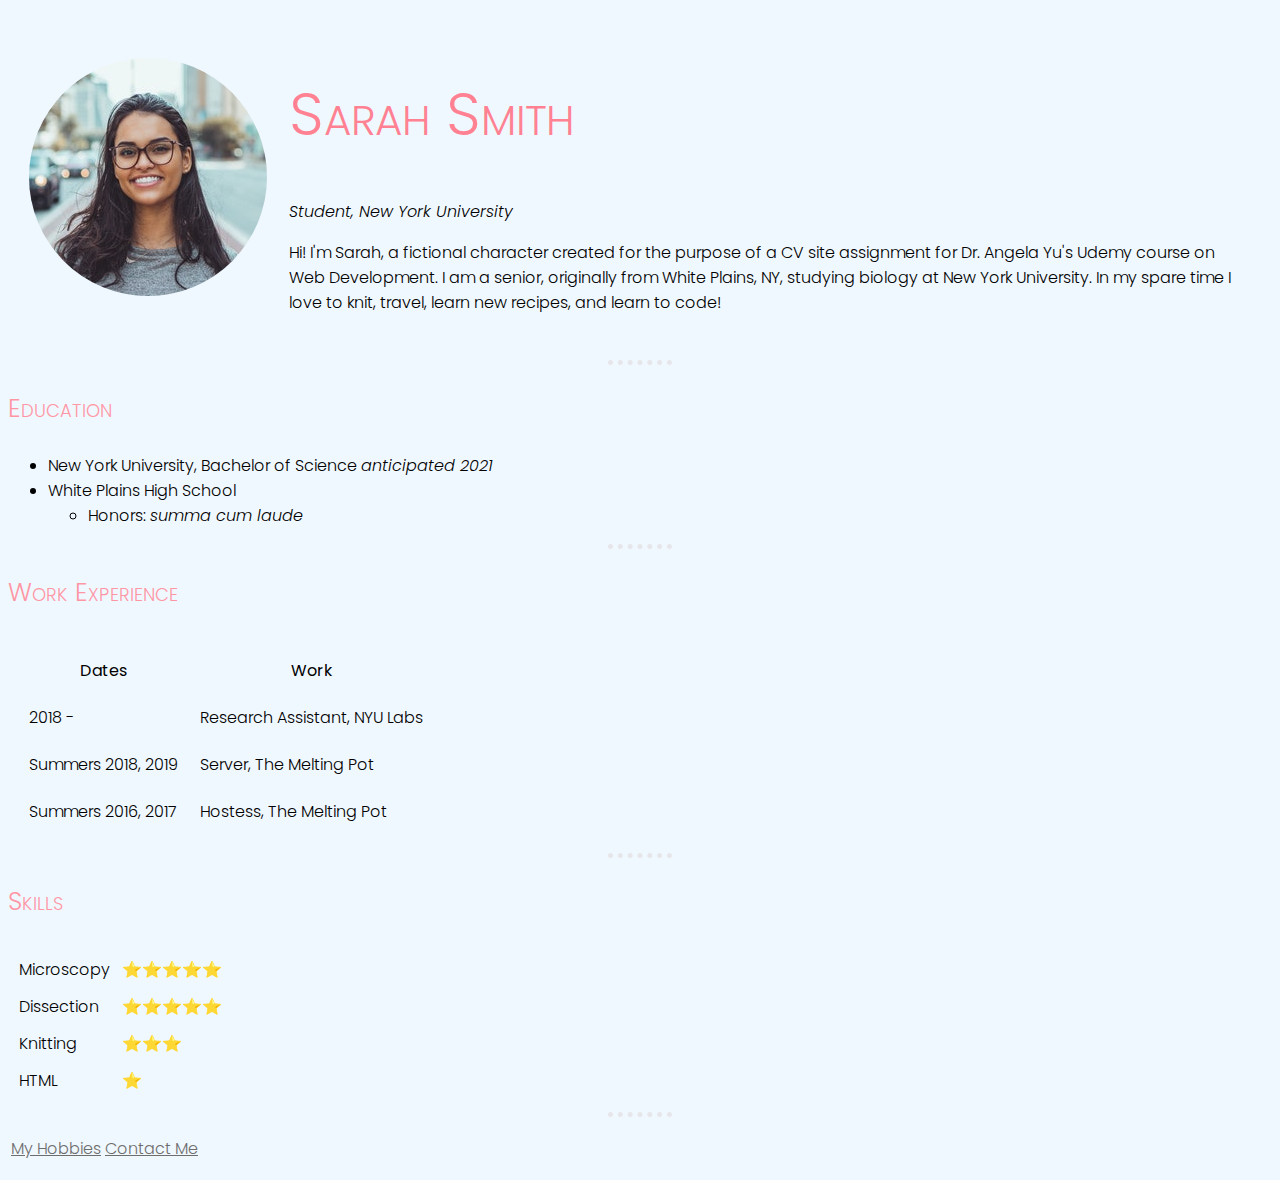
<file: index.html>
<!DOCTYPE html>
<html lang="en" dir="ltr">
  <head>
    <meta charset="utf-8">
    <meta name="author" content="Mary Lynch" />
    <title>Sarah Smith</title>
    <link rel="stylesheet" href="css/styles.css">
    <link rel="stylesheet" href="https://fonts.googleapis.com/css2?family=Poppins:wght@300;400;500;700&display=swap">
    <link rel="icon" href="faviconsun.ico">
  </head>
  <body>
  <table cellspacing= "20">
    <tr>
      <td>
        <img src="images/sarah.png" alt="Photo of Woman by Daniel Xavier from Pexels">
        </td>
        <td>
          <h1 id="header-name">Sarah Smith</h1>
          <p>
            <em>Student, New York University</em>
            </p>
            <p>
              Hi! I'm Sarah, a fictional character created for the purpose of a CV site assignment for Dr. Angela Yu's Udemy course on Web Development.
              I am a senior, originally from White Plains, NY, studying biology at New York University. In my spare time I love to knit, travel, learn new recipes, and learn to code!
              </p>
          </td>
      </tr>
  </table>
  <hr />
  <h3>Education</h3>
  <ul>
    <li>
      New York University, Bachelor of Science <em>anticipated 2021</em>
      </li>
      <li>
        White Plains High School
        <ul>
          <li>
            Honors: <em>summa cum laude</em>
            </li>
          </ul>
        </li>
    </ul>
    <hr />
    <h3>Work Experience</h3>
    <table cellspacing="20">
    <thead>
      <th>
        Dates
        </th>
        <th>
          Work
          </th>
      </thead>
      <tr>
        <td>
          2018 -
          </td>
          <td>
            Research Assistant, NYU Labs
            </td>
        </tr>
        <tr>
          <td>
            Summers 2018, 2019
            </td>
            <td>
              Server, The Melting Pot
              </td>
          </tr>
          <tr>
            <td>
              Summers 2016, 2017
              </td>
              <td>
                Hostess, The Melting Pot
                </td>
            </tr>
      </table>
      <hr />
      <h3>Skills</h3>
      <table cellspacing="10">
              <tr>
                <td>
                  Microscopy
                  </td>
                  <td>
                    ⭐️⭐️⭐️⭐️⭐️
                    </td>
                </tr>
                <tr>
                  <td>
                    Dissection
                    </td>
                  <td>
                    ⭐️⭐️⭐️⭐️⭐️
                    </td>
                  </tr>
            <tr>
              <td>
                Knitting
                </td>
                <td>
                  ⭐️⭐️⭐️
                  </td>
                </tr>
                  <tr>
                    <td>
                    HTML
                    </td>
                    <td>
                      ⭐️
                      </td>
                      </tr>
            </table>
            <hr />
          <p>
            <table>
              <tr>
                <td>
                  <a href="hobbies.html">My Hobbies</a>
                  </td>
                  <td>
                  <a href="contact.html">Contact Me</a>
                    </td>
                </tr>
              </table>
            </p>
  </body>
</html>
</file>
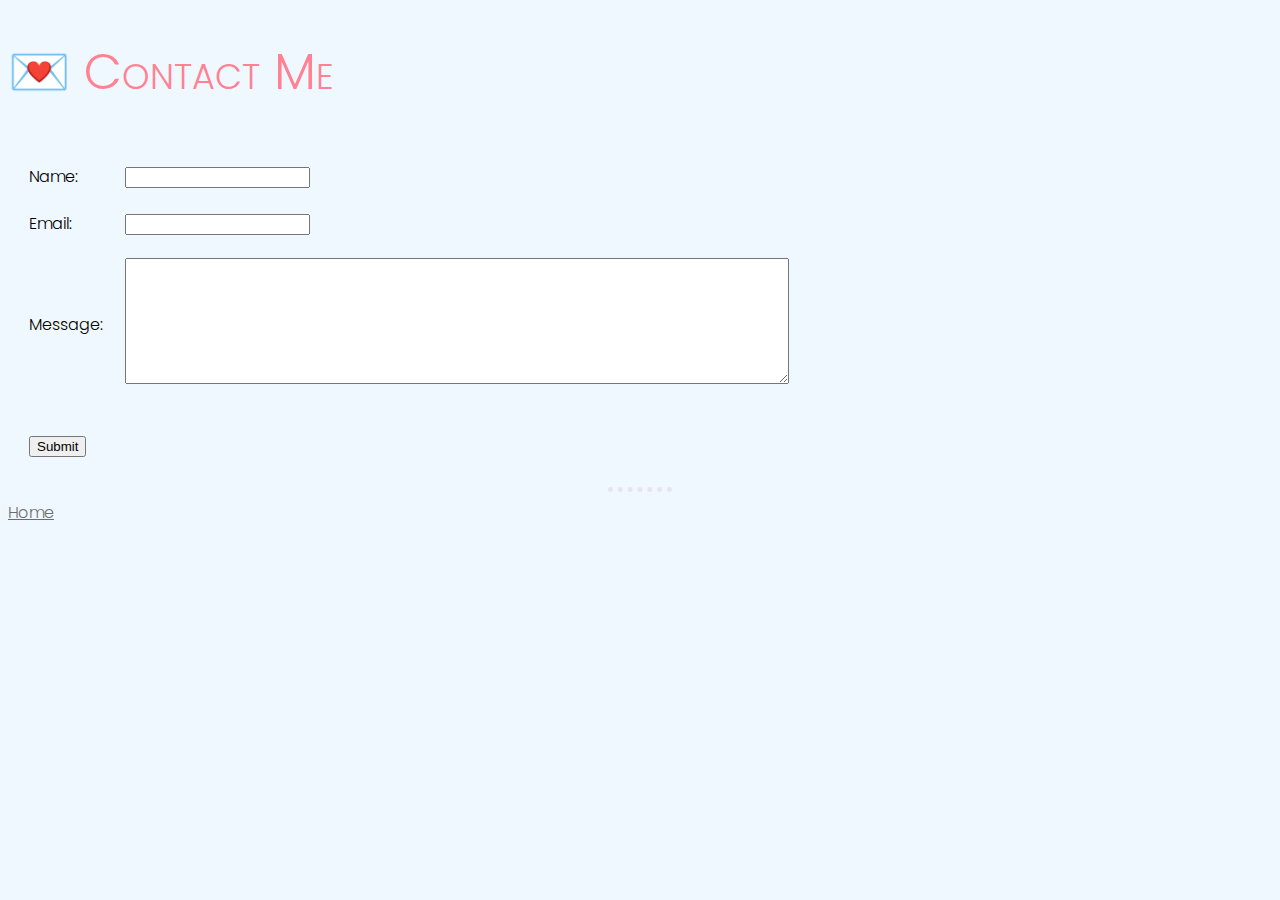
<file: contact.html>
<!DOCTYPE html>
<html lang="en" dir="ltr">
  <head>
    <meta charset="utf-8">
    <meta name="author" content="Mary Lynch" />
    <title>Contact Me</title>
    <link rel="stylesheet" href="https://fonts.googleapis.com/css2?family=Poppins:wght@300;400;500;700&display=swap">
    <link rel="stylesheet" href="css/styles.css">
    <link rel="icon" href="faviconmail.ico">
  </head>
  <body>
<h1>💌 Contact Me</h1>
<form class="" action="index.html" method="post">
<table cellspacing="20">
  <tr>
    <td>
      <label>Name:</label>
      </td>
      <td>
      <input type="text" name="" value=""/> <br />
      <!-- Leaving this without mailto function --!>
      </td>
    </tr>
    <tr>
      <td>
        <label>Email:</label>
        </td>
        <td>
        <input type="email" name="" value=""/> <br />
        </td>
      </tr>
      <tr>
        <td>
          <label>Message:</label>
          </td>
          <td>
          <textarea name="name" rows="8" cols="80"></textarea> <br />
          </td>
        </tr>
  </table>
</form>
  <table cellspacing="20">
    <tr>
      <td>
        <a href="https://maryloboe.github.io/fictionalCV/">
             <button>Submit</button>
           </a>
        </td>
      </tr>
    </table>
<hr />
<a href="index.html">Home</a>
  </body>
</html>
</file>
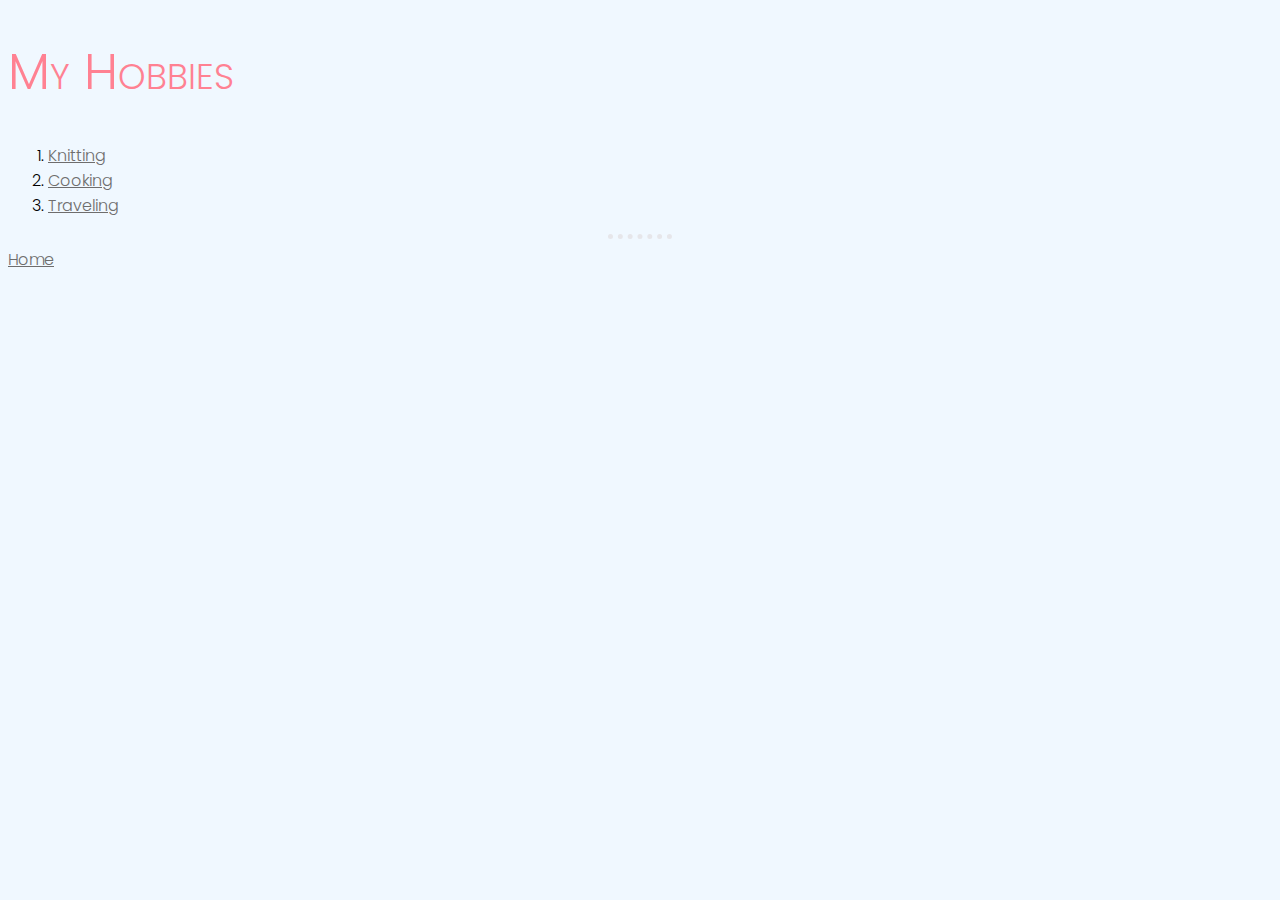
<file: hobbies.html>
<!DOCTYPE html>
<html lang="en" dir="ltr">
  <head>
    <meta charset="utf-8">
    <meta name="author" content="Mary Lynch" />
    <title>My Hobbies</title>
    <link rel="stylesheet" href="https://fonts.googleapis.com/css2?family=Poppins:wght@300;400;500;700&display=swap">
    <link rel="stylesheet" href="css/styles.css">
    <link rel="icon" href="faviconhobbies.ico">
  </head>
  <body>
<h1>My Hobbies</h1>
<ol>
  <li>
    <a href="https://www.youtube.com/watch?v=24lR2IRS57A">Knitting</a>
    </li>
    <li>
      <a href="https://www.bbcgoodfood.com/sites/default/files/recipe-collections/collection-image/2013/05/indian.jpg">Cooking</a>
      </li>
      <li>
        <a href="https://encrypted-tbn0.gstatic.com/images?q=tbn%3AANd9GcT5ppZQ7slAxJUsqNIKx2XSqYfRSrZ0mFWt-A&usqp=CAU">Traveling</a>
        </li>
  </ol>
  <hr />
  <a href="index.html">Home</a>
  </body>
</html>
</file>
<file: css/styles.css>
body {
    background-color: AliceBlue;
    font-family: 'Poppins', sans-serif;
    font-weight: 300;
  }

  hr {
    border-color: #E6E6EA;
    border-style: dotted none none;
    border-width: 5px;
    width: 5%;
  }

  h1 {
    color: #FF8192;
    font-family: 'Poppins', sans-serif;
    font-size: 50px;
    font-variant: small-caps;
    font-weight: 300;
  }
  /* Colors: #FF8192;#FF96A4;#c28f8f; */

h3 {
  color: #FF96A4;
  font-family: 'Poppins', sans-serif;
  font-size: 25px;
  font-variant: small-caps;
  font-weight: 300;
}

a:link {
  color: #6e6d6d;
}

a:visited {
  color: #d8d3cd;
}

a:hover {
  color: gold;
}

th {
  font-weight: 400;
}

/***********IDs***********/

#header-name {
  font-size: 60px;
}
</file>
